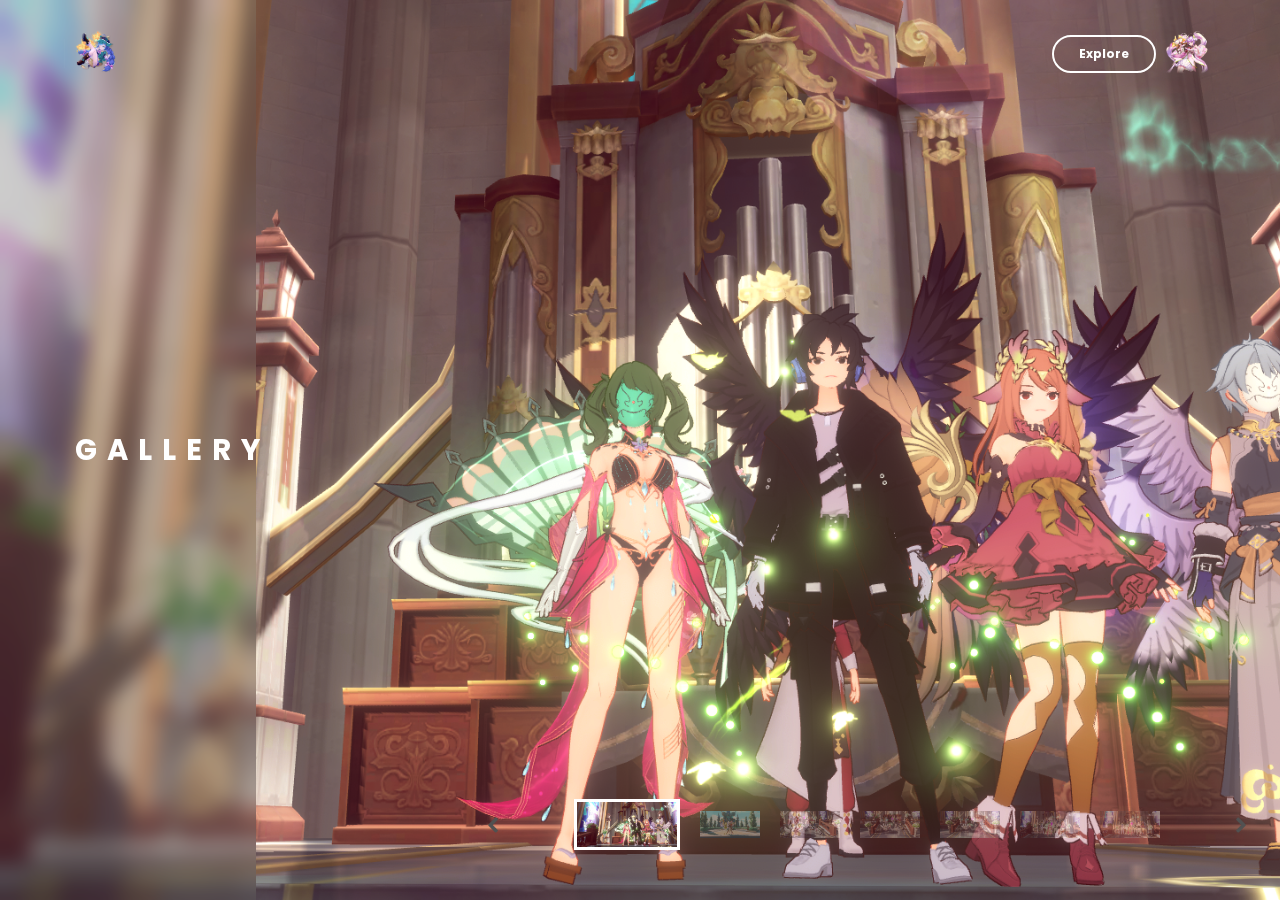
<file: index.html>
<html lang="en">
  <head>
    <meta charset="UTF-8" />
    <meta name="viewport" content="width=device-width, initial-scale=1.0" />
    <link rel="stylesheet" href="style.css" />
    <link
      href="https://unpkg.com/boxicons@2.1.4/css/boxicons.min.css"
      rel="stylesheet"
    />

    <title>My Gallery</title>
  </head>
  <body id="gallery">
    <div id="hero">
      <div class="navbar">
        <img src="src/Candock.png" class="logo" alt="" />
        <div class="user">
          <button type="button">Explore</button>
          <img src="src/lindsday.png" class="logo" />
        </div>
      </div>
      <div class="container">
        <div class="info">
          <h1>GALLERY</h1>
          <!-- <input type="text" name="" id="" placeholder="Search" /> -->
        </div>
      </div>
      <div class="slider">
        <img src="src/left-arrow.png" alt="" id="prev" onclick="prevImg()" />
        <div class="preview">
          <img src="src/nvl(1).png" class="active thumbnail" />
          <img src="src/nvl(2).png" class="thumbnail" />
          <img src="src/nvl(3).png" class="thumbnail" />
          <img src="src/nvl(4).png" class="thumbnail" />
          <img src="src/nvl(5).png" class="thumbnail" />
          <img src="src/nvl(6).png" class="thumbnail" />
          <img src="src/nvl(7).png" class="thumbnail" />
        </div>
        <img src="src/right-arrow.png" alt="" id="next" onclick="nextImg()" />
      </div>
    </div>
    <script>
      var prev = document.getElementById("prev");
      var next = document.getElementById("next");
      var thumbnail = document.getElementsByClassName("thumbnail");
      var hero = document.getElementById("hero");
      var BackgroundImg = new Array(
        "src/nvl(1).png",
        "src/nvl(2).png",
        "src/nvl(3).png",
        "src/nvl(4).png",
        "src/nvl(5).png",
        "src/nvl(6).png",
        "src/nvl(7).png",
        "src/nvl(8).png",
        "src/nvl(9).png",
        "src/nvl(10).png"
      );
      let i = 0;
      function nextImg() {
        if (i < 6) {
          hero.style.backgroundImage = 'url("' + BackgroundImg[i + 1] + '")';
          thumbnail[i + 1].sets;
          thumbnail[i + 1].classList.add("active");
          thumbnail[i].classList.remove("active");
          i++;
        }
      }
      function prevImg() {
        if (i > 0) {
          hero.style.backgroundImage = 'url("' + BackgroundImg[i - 1] + '")';
          thumbnail[i - 1].classList.add("active");
          thumbnail[i].classList.remove("active");
          i--;
        }
      }
    </script>
  </body>
</html>
</file>
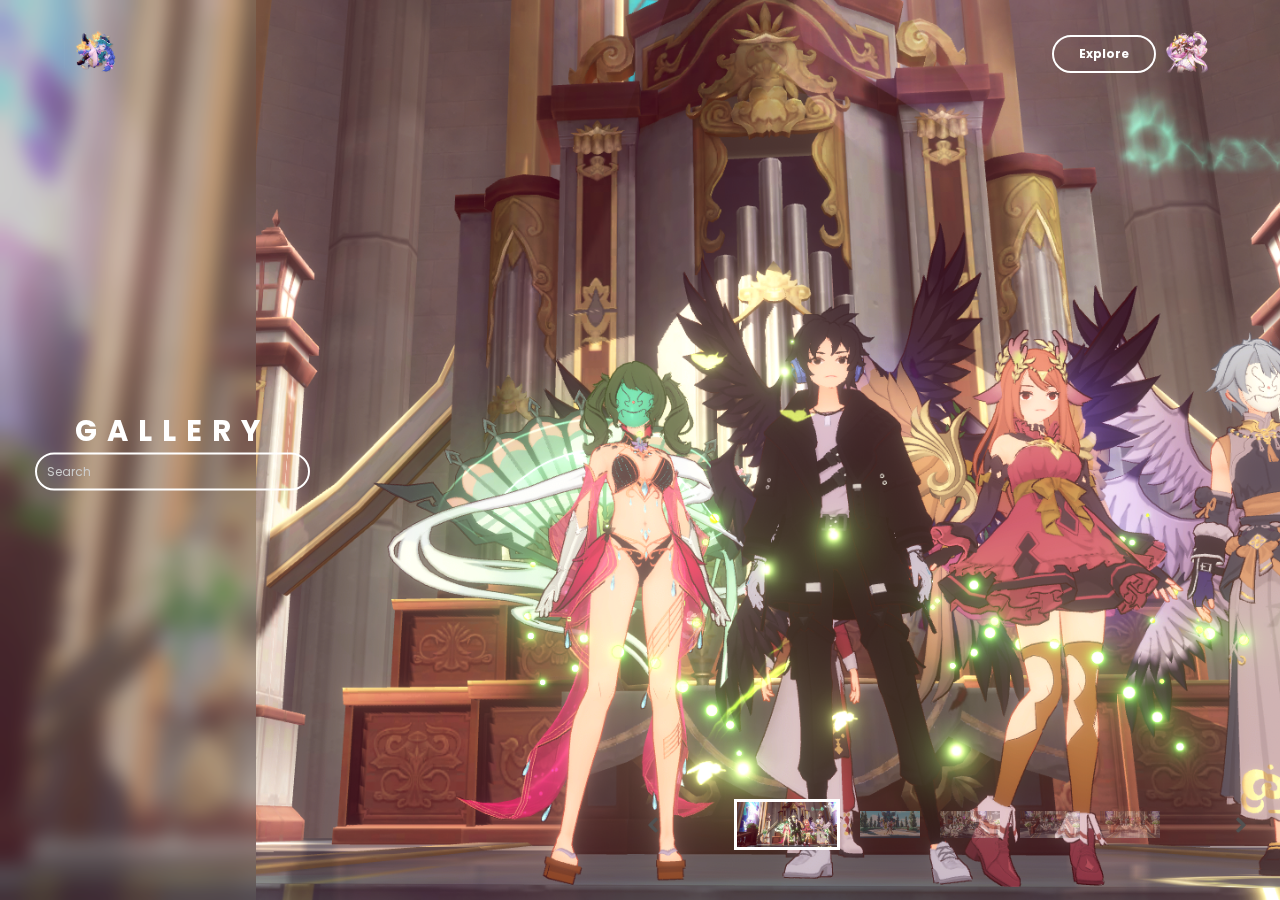
<file: galleryPage.html>
<html lang="en">
  <head>
    <meta charset="UTF-8" />
    <meta name="viewport" content="width=device-width, initial-scale=1.0" />
    <link rel="stylesheet" href="style.css" />
    <link
      href="https://unpkg.com/boxicons@2.1.4/css/boxicons.min.css"
      rel="stylesheet"
    />

    <title>My Gallery</title>
  </head>
  <body id="gallery">
    <div id="hero">
      <div class="navbar">
        <img src="src/Candock.png" class="logo" alt="" />
        <div class="user">
          <button type="button">Explore</button>
          <img src="src/lindsday.png" class="logo" />
        </div>
      </div>
      <div class="container">
        <div class="info">
          <h1>GALLERY</h1>
          <input type="text" name="" id="" placeholder="Search" />
        </div>
      </div>
      <div class="slider">
        <img src="src/left-arrow.png" alt="" id="prev" onclick="prevImg()" />
        <div class="preview">
          <img src="src/nvl(1).png" class="active thumbnail" />
          <img src="src/nvl(2).png" class="thumbnail" />
          <img src="src/nvl(3).png" class="thumbnail" />
          <img src="src/nvl(4).png" class="thumbnail" />
          <img src="src/nvl(5).png" class="thumbnail" />
        </div>
        <img src="src/right-arrow.png" alt="" id="next" onclick="nextImg()" />
      </div>
    </div>
    <script>
      var prev = document.getElementById("prev");
      var next = document.getElementById("next");
      var thumbnail = document.getElementsByClassName("thumbnail");
      var hero = document.getElementById("hero");
      var BackgroundImg = new Array(
        "src/nvl(1).png",
        "src/nvl(2).png",
        "src/nvl(3).png",
        "src/nvl(4).png",
        "src/nvl(5).png",
        "src/nvl(6).png",
        "src/nvl(7).png",
        "src/nvl(8).png",
        "src/nvl(9).png",
        "src/nvl(10).png"
      );
      let i = 0;
      function nextImg() {
        if (i < 4) {
          hero.style.backgroundImage = 'url("' + BackgroundImg[i + 1] + '")';
          thumbnail[i + 1].sets;
          thumbnail[i + 1].classList.add("active");
          thumbnail[i].classList.remove("active");
          i++;
        }
      }
      function prevImg() {
        if (i > 0) {
          hero.style.backgroundImage = 'url("' + BackgroundImg[i - 1] + '")';
          thumbnail[i - 1].classList.add("active");
          thumbnail[i].classList.remove("active");
          i--;
        }
      }
    </script>
  </body>
</html>
</file>
<file: style.css>
@import url('https://fonts.googleapis.com/css?family=Poppins');
*{
    margin: 0;
    padding: 0;
    /* box-sizing: border-box; */
    font-family: 'Poppins', sans-serif;
}

/* #index body{
        background-image: url(src/the-legend-of-neverland.jpg);
        background-size: cover;
}
#index .header{
    position: fixed;
    top: 0;
    left: 0;
    width: 100vw;
    padding: 20px 10%;
    background: transparent;
    display: flex;
    justify-content: space-between;
    align-items: center;
    z-index: 100;
}
#index .logo{
    font-size: 25px;
    color: #ffff;
    text-decoration: none;
    font-weight: 600;
    cursor: default;
}
#index .navbar a{
    font-size: 18px;
    color: #fff;
    text-decoration: none;
    font-weight: 500;
    margin-left: 35px;
}
#index .navbar a:hover,
.navbar a:active{
    color: #0ef;

}
#index .home{
    position: relative;
    height: 100vh;
    display: flex;
    justify-content: space-between;
    align-items: center;
    padding: 70px 10% 0;
    width: 100%;
}

#index .home-content{
    text-shadow: #0ef;
} */
#gallery #hero{
    width: 100%;
    height: 100vh;
    /* background-image: url(src/the-legend-of-neverland.jpg); */
    background-image: url(src/nvl\(1\).png);
    background-size: cover;
    background-position:center;
    position: relative;
}
#gallery .navbar{
    width: 90%;
    margin: auto;
    display: flex;
    align-items: center;
    justify-content: space-between;
    position: relative;
    z-index: 10;
}
#gallery .navbar .logo{
    width: 60px;
    margin: 30px 0;
    cursor: pointer;
}
#gallery .user{
    display:flex;
    align-items: center;
}
#gallery .user img{
    width: 30px;
    margin-left: 50px;
    cursor: pointer;

}
#gallery button{
    padding: 8px 25px;
    background: transparent;
    outline: none;
    border: 2px solid #fff;
    border-radius: 20px;
    color: #fff;
    font-size: 12px;
    font-weight: bold;
    cursor: pointer;
}
#gallery .container{
    width: 20%;
    height: 100vh;
    /* background-image: url(src/zi_yang_hua_role.png); */
    background-color: rgba(86, 86, 86, 0.3);
    backdrop-filter: blur(10px);
    background-size: cover;
    position: absolute;
    left: 0;
    top: 0;
    text-align: center;
    /* background-repeat: no-repeat; */
}
#gallery .info{
    width: 550px;
    color: #fff;
    position: absolute;
    left: -40%;
    top: 50%;
    transform: translateY(-50%);
}
#gallery .info h1{
    font-size: 29px;
    letter-spacing: 10px;
}
#gallery .info p{
    color: #f0eef1;
    font-size: 11px;
    margin: 20px 0;
}
#gallery .info input{
    width: 50%;
    padding: 8px 10px;
    outline: none;
    border: 2px solid #fff;
    border-radius: 20px;
    background: transparent;
    color: #fff;
    font-size: 12px;
}
#gallery ::placeholder{
    color: #ccc;
}
#gallery .slider{
    display:flex;
    align-items: center;
    position: absolute;
    right: 30px;
    bottom: 50px;
    /* width: 40%; */
    /* background-color: #f0eef1; */
}
#gallery #prev,#next{
    width: 20px;
    cursor: pointer;
}
#gallery .preview{
    display: flex;
    align-items: center;
    margin: 0 60px;
}
#gallery .preview img{
    width: 60px;
    margin: 0 10px;
    opacity: 0.4;
}
#gallery .preview .active{
    display: block;
    border: 3px solid #fff;
    width: 100px;
    opacity: 1;
}
@media screen and (max-width:600px){
    #gallery .info h1{
        font-size: 14px;
        letter-spacing: 5px;
        line-height: 20px;
    }
}
</file>
